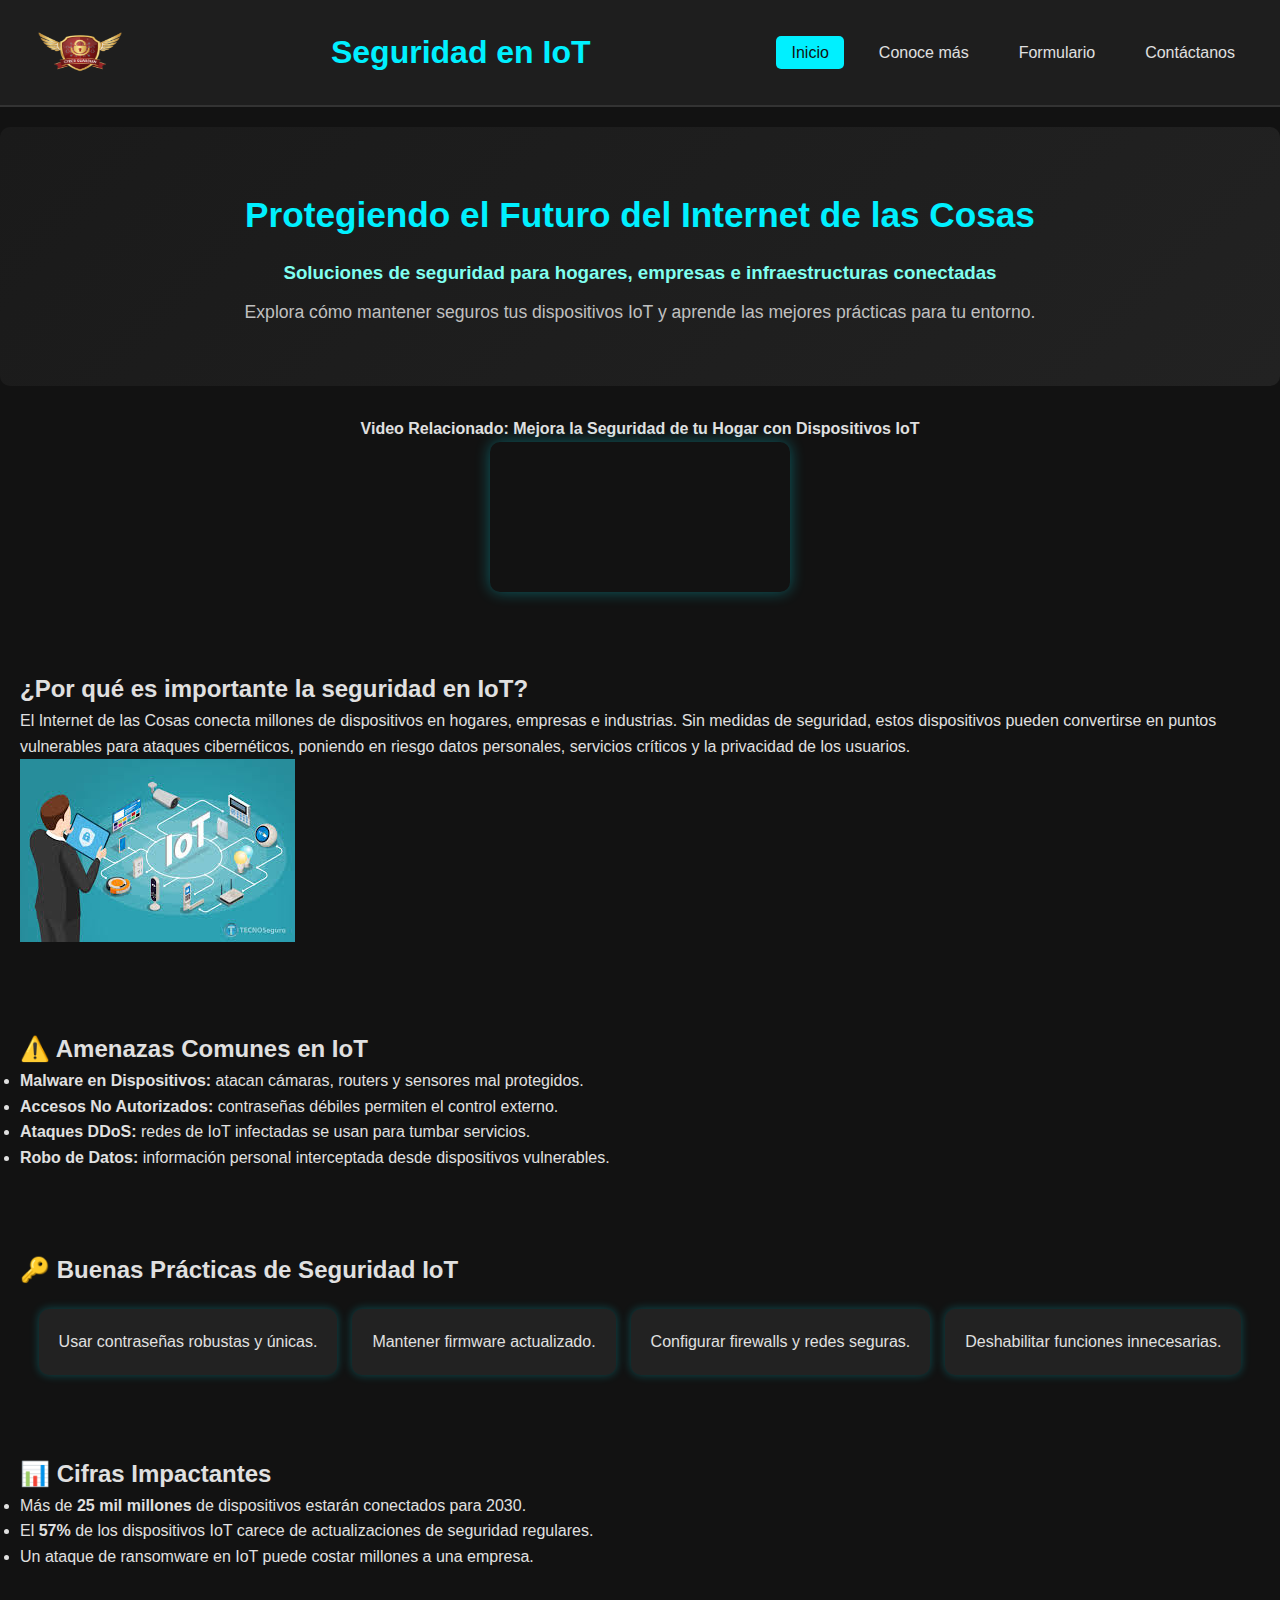
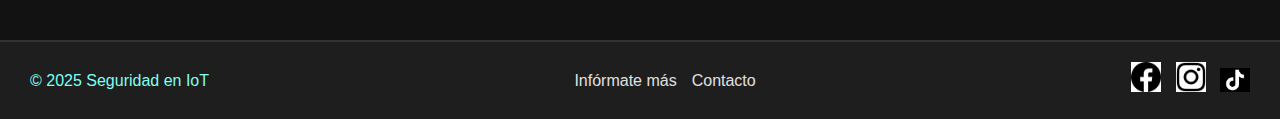
<file: index.html>
﻿<!DOCTYPE html>
<html lang="es">
<head>
    <meta charset="UTF-8">
    <title>Seguridad en IoT</title>
    <link rel="stylesheet" href="css/style.css">
    <link rel="icon" href="img/logo.png.png" type="image/png">
</head>
<body>

    <header>
        <img src="img/logo.png.png" width="100" height="75" alt="Logo IoT">
        <h1>Seguridad en IoT</h1>
        <nav class="selecciones">
            <ul>
                <li><a href="index.html" class="active">Inicio</a></li>
                <li><a href="info.html">Conoce más</a></li>
                <li><a href="formulario.html">Formulario</a></li>
                <li><a href="contacto.html">Contáctanos</a></li>
            </ul>
        </nav>
    </header>

    <section class="portada">
        <h2>Protegiendo el Futuro del Internet de las Cosas</h2>
        <h3>Soluciones de seguridad para hogares, empresas e infraestructuras conectadas</h3>
        <p>Explora cómo mantener seguros tus dispositivos IoT y aprende las mejores prácticas para tu entorno.</p>
    </section>

    <div class="video-container">
        <h4>Video Relacionado: Mejora la Seguridad de tu Hogar con Dispositivos IoT</h4>
        <iframe src="https://www.youtube.com/embed/pXgy_BSQ0Co"
                title="Mejora la Seguridad de tu Hogar con Dispositivos IoT"
                frameborder="0"
                allow="accelerometer; autoplay; clipboard-write; encrypted-media; gyroscope; picture-in-picture; web-share"
                allowfullscreen>
        </iframe>
    </div>

    <section class="info">
        <h2>¿Por qué es importante la seguridad en IoT?</h2>
        <p>
            El Internet de las Cosas conecta millones de dispositivos en hogares, empresas e industrias.
            Sin medidas de seguridad, estos dispositivos pueden convertirse en puntos vulnerables para ataques cibernéticos,
            poniendo en riesgo datos personales, servicios críticos y la privacidad de los usuarios.
        </p>
        <div class="info-image-container">
            <img src="img/img2.jpg" alt="Seguridad en el Internet de las Cosas">
        </div>
    </section>

    <section class="threats">
        <h2>⚠️ Amenazas Comunes en IoT</h2>
        <ul>
            <li><strong>Malware en Dispositivos:</strong> atacan cámaras, routers y sensores mal protegidos.</li>
            <li><strong>Accesos No Autorizados:</strong> contraseñas débiles permiten el control externo.</li>
            <li><strong>Ataques DDoS:</strong> redes de IoT infectadas se usan para tumbar servicios.</li>
            <li><strong>Robo de Datos:</strong> información personal interceptada desde dispositivos vulnerables.</li>
        </ul>
    </section>

    <section class="best-practices">
        <h2>🔑 Buenas Prácticas de Seguridad IoT</h2>
        <div class="cards-row">
            <div class="card">Usar contraseñas robustas y únicas.</div>
            <div class="card">Mantener firmware actualizado.</div>
            <div class="card">Configurar firewalls y redes seguras.</div>
            <div class="card">Deshabilitar funciones innecesarias.</div>
        </div>
    </section>

    <section class="stats">
        <h2>📊 Cifras Impactantes</h2>
        <ul>
            <li>Más de <strong>25 mil millones</strong> de dispositivos estarán conectados para 2030.</li>
            <li>El <strong>57%</strong> de los dispositivos IoT carece de actualizaciones de seguridad regulares.</li>
            <li>Un ataque de ransomware en IoT puede costar millones a una empresa.</li>
        </ul>
    </section>

    <footer>
        <p>&copy; 2025 Seguridad en IoT</p>
        <div class="footer-derecho">
            <ul>
                <li><a href="info.html">Infórmate más</a></li>
                <li><a href="contacto.html">Contacto</a></li>
            </ul>
        </div>
        <div class="footer-social">
            <a href="https://www.facebook.com" target="_blank"><img src="img/facebook.png" alt="Facebook"></a>
            <a href="https://www.instagram.com" target="_blank"><img src="img/ig.png" alt="Instagram"></a>
            <a href="https://www.tiktok.com" target="_blank"><img src="img/tk.png" alt="TikTok"></a>
        </div>
    </footer>

</body>
</html>
</file>
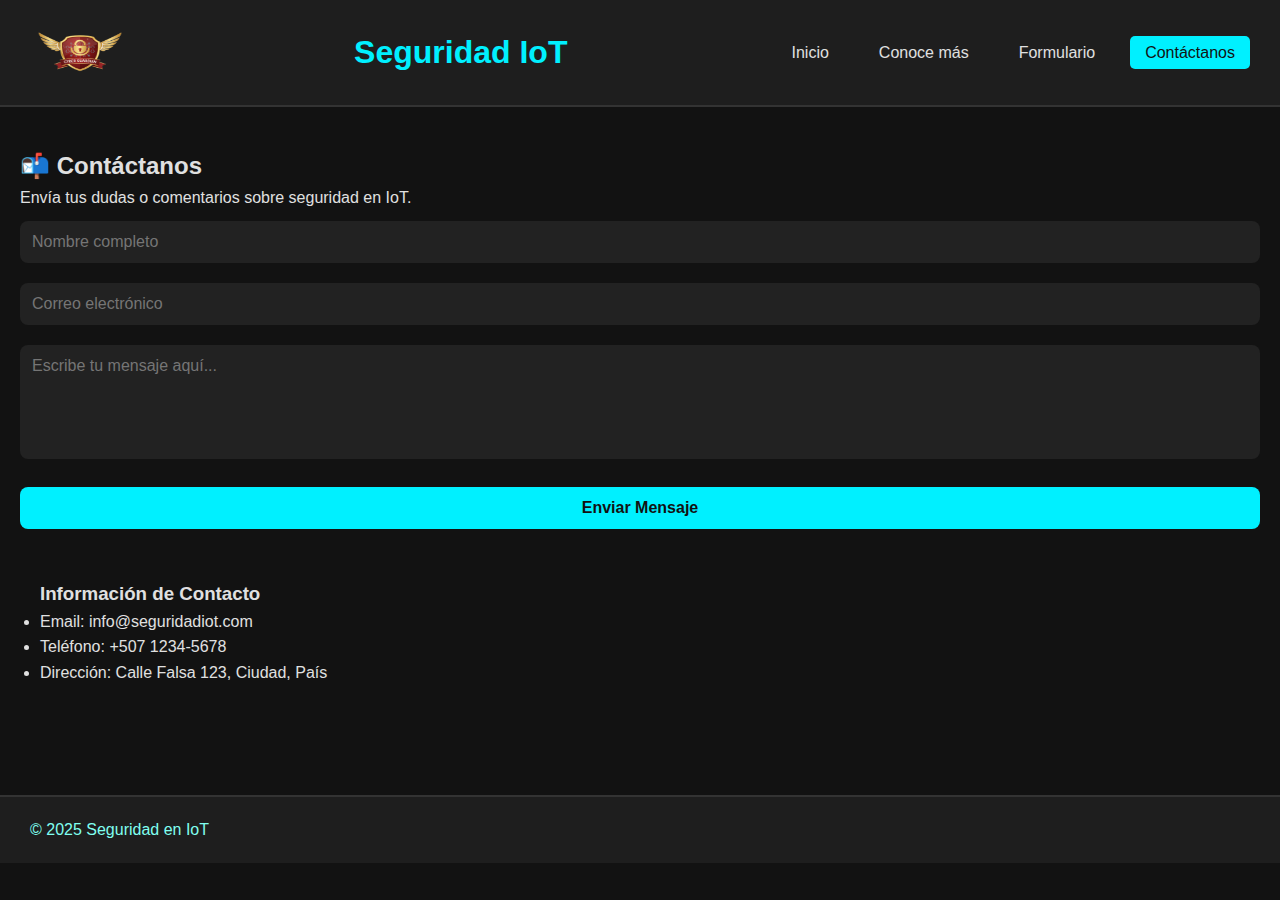
<file: contacto.html>
﻿<!DOCTYPE html>
<html lang="es">
<head>
    <meta charset="UTF-8">
    <title>Contacto - Seguridad IoT</title>
    <link rel="stylesheet" href="css/style.css">
    <link rel="icon" href="img/logo.png.png" type="image/png">
</head>
<body>

    <header>
        <img src="img/logo.png.png" width="100" height="75" alt="Logo IoT">
        <h1>Seguridad IoT</h1>
        <nav class="selecciones">
            <ul>
                <li><a href="index.html">Inicio</a></li>
                <li><a href="info.html">Conoce más</a></li>
                <li><a href="Formulario.html">Formulario</a></li>
                <li><a href="contacto.html" class="active">Contáctanos</a></li>
            </ul>
        </nav>
    </header>

    <section class="formulario">
        <h2>📬 Contáctanos</h2>
        <p>Envía tus dudas o comentarios sobre seguridad en IoT.</p>
        <form action="#" method="post">
            <input type="text" name="nombre" placeholder="Nombre completo" required>
            <input type="email" name="email" placeholder="Correo electrónico" required>
            <textarea name="mensaje" placeholder="Escribe tu mensaje aquí..." rows="5" required></textarea>
            <button type="submit">Enviar Mensaje</button>
        </form>

        <section class="info">
            <h3>Información de Contacto</h3>
            <ul>
                <li>Email: info@seguridadiot.com</li>
                <li>Teléfono: +507 1234-5678</li>
                <li>Dirección: Calle Falsa 123, Ciudad, País</li>
            </ul>
        </section>
    </section>

    <footer>
        <p>&copy; 2025 Seguridad en IoT</p>
    </footer>

</body>
</html>
</file>
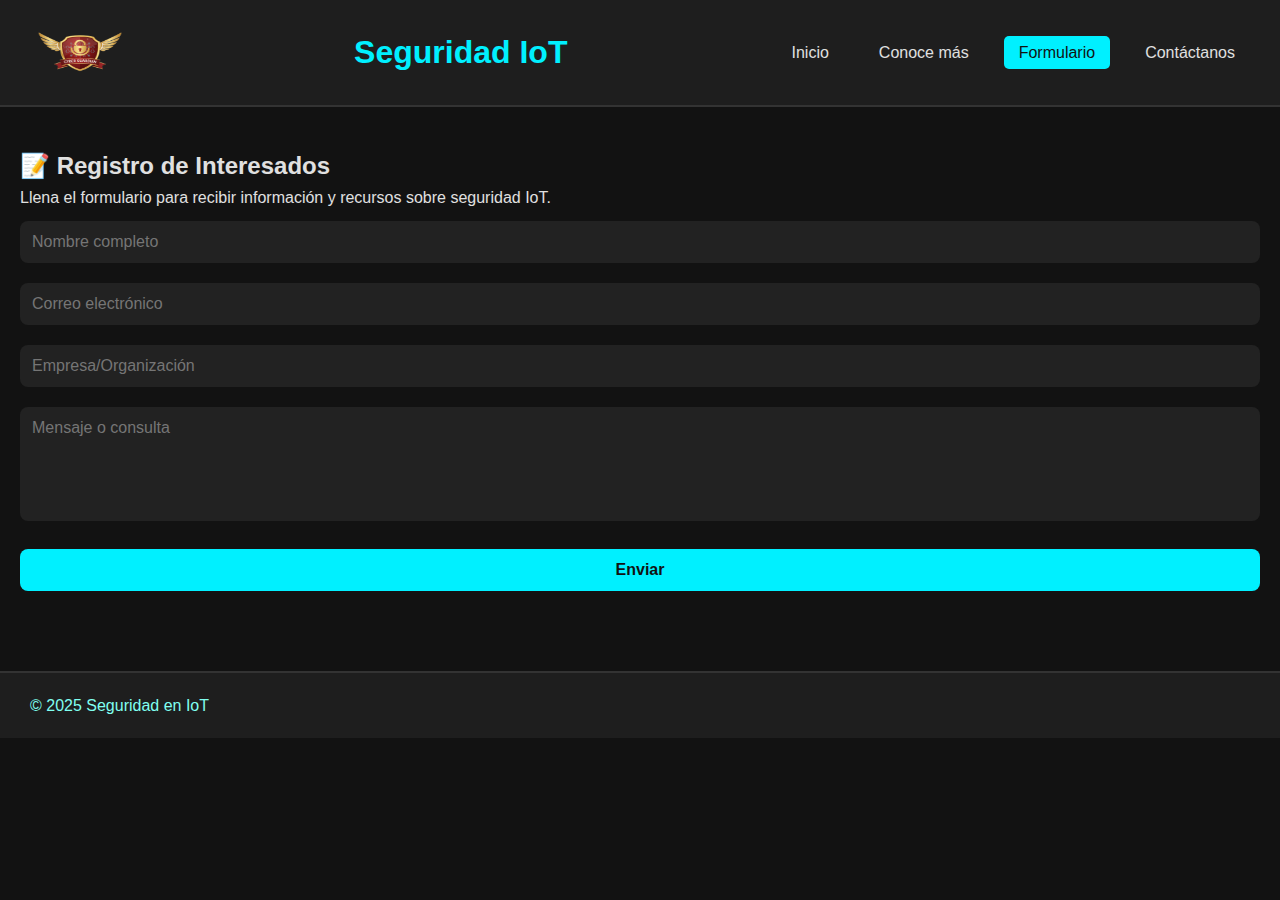
<file: formulario.html>
﻿<!DOCTYPE html>
<html lang="es">
<head>
    <meta charset="UTF-8">
    <title>Formulario - Seguridad IoT</title>
    <link rel="stylesheet" href="css/style.css">
    <link rel="icon" href="img/logo.png.png" type="image/png">
</head>
<body>

    <header>
        <img src="img/logo.png.png" width="100" height="75" alt="Logo IoT">
        <h1>Seguridad IoT</h1>
        <nav class="selecciones">
            <ul>
                <li><a href="index.html">Inicio</a></li>
                <li><a href="info.html">Conoce más</a></li>
                <li><a href="formulario.html" class="active">Formulario</a></li>
                <li><a href="contacto.html">Contáctanos</a></li>
            </ul>
        </nav>
    </header>

    <section class="formulario">
        <h2>📝 Registro de Interesados</h2>
        <p>Llena el formulario para recibir información y recursos sobre seguridad IoT.</p>
        <form action="#" method="post">
            <input type="text" name="nombre" placeholder="Nombre completo" required>
            <input type="email" name="email" placeholder="Correo electrónico" required>
            <input type="text" name="empresa" placeholder="Empresa/Organización">
            <textarea name="mensaje" placeholder="Mensaje o consulta" rows="5"></textarea>
            <button type="submit">Enviar</button>
        </form>
    </section>

    <footer>
        <p>&copy; 2025 Seguridad en IoT</p>
    </footer>

</body>
</html>
</file>
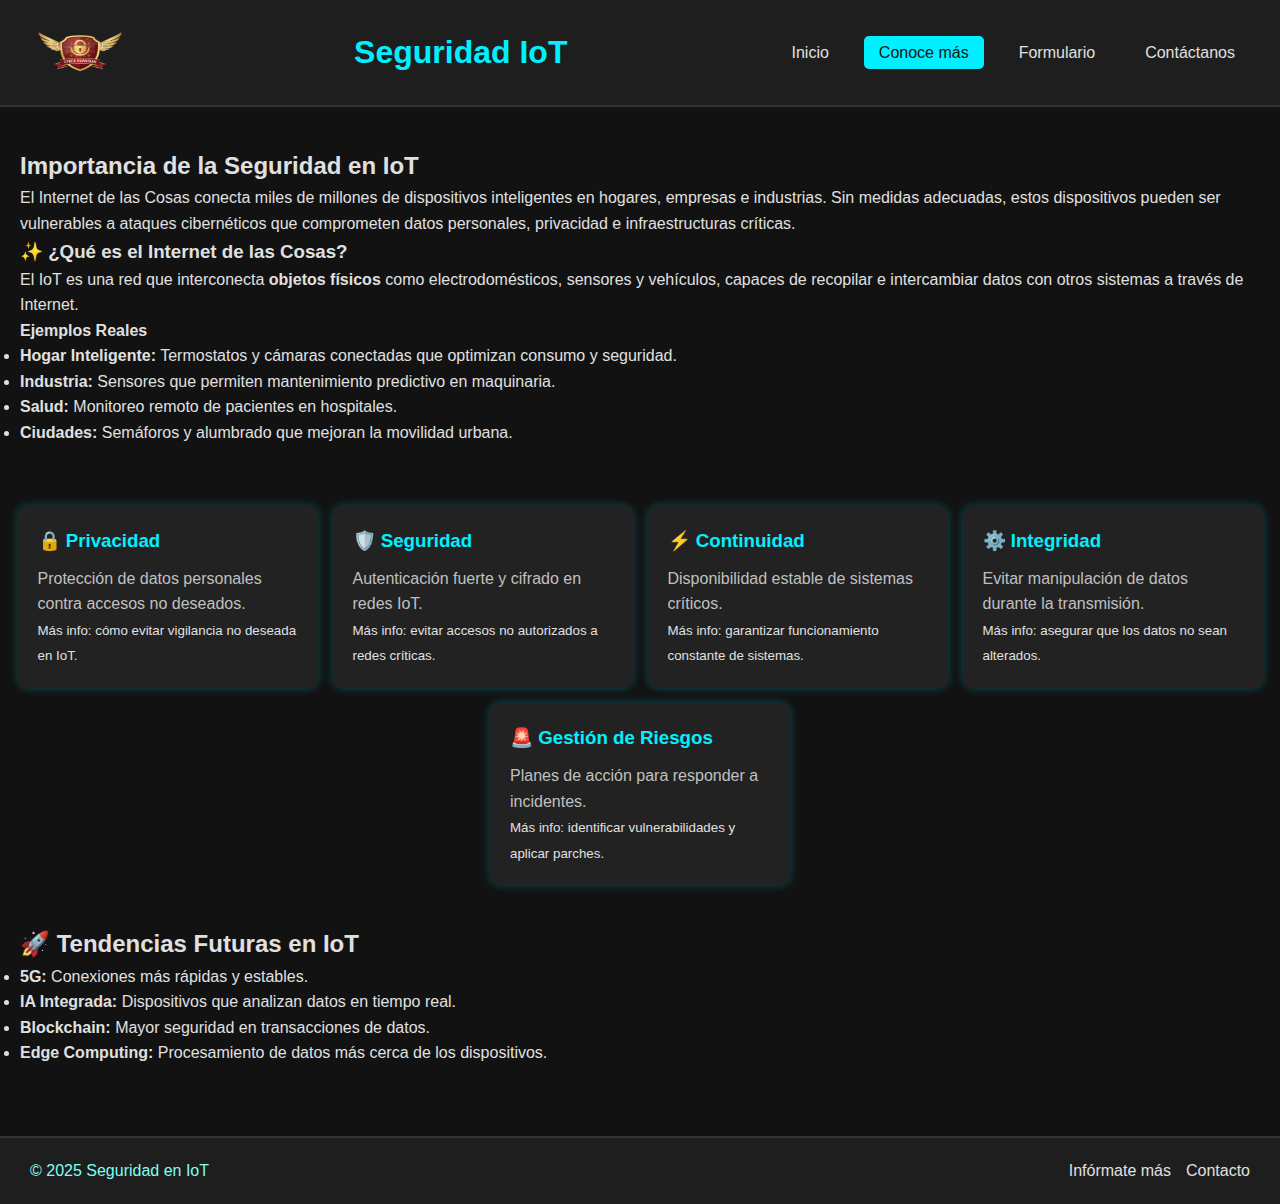
<file: info.html>
﻿<!DOCTYPE html>
<html lang="es">
<head>
    <meta charset="UTF-8">
    <title>Conoce más - Seguridad IoT</title>
    <link rel="stylesheet" href="css/style.css">
    <link rel="icon" href="img/logo.png.png" type="image/png">
</head>
<body>

    <header>
        <img src="img/logo.png.png" width="100" height="75" alt="Logo IoT">
        <h1>Seguridad IoT</h1>
        <nav class="selecciones">
            <ul>
                <li><a href="index.html">Inicio</a></li>
                <li><a href="info.html" class="active">Conoce más</a></li>
                <li><a href="formulario.html">Formulario</a></li>
                <li><a href="contacto.html">Contáctanos</a></li>
            </ul>
        </nav>
    </header>

    <section class="info">
        <h2>Importancia de la Seguridad en IoT</h2>
        <p>
            El Internet de las Cosas conecta miles de millones de dispositivos inteligentes en hogares, empresas e industrias.
            Sin medidas adecuadas, estos dispositivos pueden ser vulnerables a ataques cibernéticos que comprometen
            datos personales, privacidad e infraestructuras críticas.
        </p>

        <h3>✨ ¿Qué es el Internet de las Cosas?</h3>
        <p>
            El IoT es una red que interconecta <strong>objetos físicos</strong> como electrodomésticos, sensores y vehículos,
            capaces de recopilar e intercambiar datos con otros sistemas a través de Internet.
        </p>

        <h4>Ejemplos Reales</h4>
        <ul>
            <li><strong>Hogar Inteligente:</strong> Termostatos y cámaras conectadas que optimizan consumo y seguridad.</li>
            <li><strong>Industria:</strong> Sensores que permiten mantenimiento predictivo en maquinaria.</li>
            <li><strong>Salud:</strong> Monitoreo remoto de pacientes en hospitales.</li>
            <li><strong>Ciudades:</strong> Semáforos y alumbrado que mejoran la movilidad urbana.</li>
        </ul>
    </section>

    <div class="about-cards">
    <a href="https://www.techtarget.com/iotagenda/definition/Internet-of-Things-privacy-IoT-privacy" target="_blank" class="card-link">
        <div class="card">
            <h3>🔒 Privacidad</h3>
            <p>Protección de datos personales contra accesos no deseados.</p>
            <small>Más info: cómo evitar vigilancia no deseada en IoT.</small>
        </div>
    </a>
    
    <a href="https://www.fortinet.com/lat/resources/cyberglossary/iot-security" target="_blank" class="card-link">
        <div class="card">
            <h3>🛡️ Seguridad</h3>
            <p>Autenticación fuerte y cifrado en redes IoT.</p>
            <small>Más info: evitar accesos no autorizados a redes críticas.</small>
        </div>
    </a>
    
    <a href="https://antgrasso.medium.com/mastering-the-cloud-edge-iot-continuum-for-data-driven-transformation-fe7b272ae30d" target="_blank" class="card-link">
        <div class="card">
            <h3>⚡ Continuidad</h3>
            <p>Disponibilidad estable de sistemas críticos.</p>
            <small>Más info: garantizar funcionamiento constante de sistemas.</small>
        </div>
    </a>
    
    <a href="https://www.synox.io/en/smart-security/iot-data-integrity-validation/" target="_blank" class="card-link">
        <div class="card">
            <h3>⚙️ Integridad</h3>
            <p>Evitar manipulación de datos durante la transmisión.</p>
            <small>Más info: asegurar que los datos no sean alterados.</small>
        </div>
    </a>
    
    <a href="https://www.sentinelone.com/cybersecurity-101/data-and-ai/iot-security-risks/" target="_blank" class="card-link">
        <div class="card">
            <h3>🚨 Gestión de Riesgos</h3>
            <p>Planes de acción para responder a incidentes.</p>
            <small>Más info: identificar vulnerabilidades y aplicar parches.</small>
        </div>
    </a>
</div>


    <section class="future">
        <h2>🚀 Tendencias Futuras en IoT</h2>
        <ul>
            <li><strong>5G:</strong> Conexiones más rápidas y estables.</li>
            <li><strong>IA Integrada:</strong> Dispositivos que analizan datos en tiempo real.</li>
            <li><strong>Blockchain:</strong> Mayor seguridad en transacciones de datos.</li>
            <li><strong>Edge Computing:</strong> Procesamiento de datos más cerca de los dispositivos.</li>
        </ul>
    </section>

    <footer>
        <p>&copy; 2025 Seguridad en IoT</p>
        <div class="footer-derecho">
            <ul>
                <li><a href="info.html">Infórmate más</a></li>
                <li><a href="contacto.html">Contacto</a></li>
            </ul>
        </div>
    </footer>

</body>
</html>
</file>
<file: css/style.css>
﻿/* ===== Reset y Tipografía ===== */
* {
    margin: 0;
    padding: 0;
    box-sizing: border-box;
    font-family: 'Segoe UI', Tahoma, Geneva, Verdana, sans-serif;
}

body {
    background-color: #121212;
    color: #e0e0e0;
    line-height: 1.6;
    transition: background-color 0.5s ease;
}

/* ===== Encabezado ===== */
header {
    display: flex;
    align-items: center;
    justify-content: space-between;
    padding: 15px 30px;
    background: #1e1e1e;
    border-bottom: 2px solid #333;
    position: sticky;
    top: 0;
    z-index: 100;
    animation: fadeDown 1s ease;
}

@keyframes fadeDown {
    from {
        opacity: 0;
        transform: translateY(-20px);
    }

    to {
        opacity: 1;
        transform: translateY(0);
    }
}

header img {
    display: block;
}

header h1 {
    color: #00f0ff;
    margin-left: 15px;
    animation: glowText 2s infinite alternate;
}

@keyframes glowText {
    from {
        text-shadow: 0 0 5px #00f0ff;
    }

    to {
        text-shadow: 0 0 20px #00f0ff;
    }
}

nav.selecciones ul {
    list-style: none;
    display: flex;
    gap: 20px;
}

    nav.selecciones ul li a {
        text-decoration: none;
        color: #e0e0e0;
        padding: 8px 15px;
        transition: all 0.3s ease;
    }

        nav.selecciones ul li a:hover,
        nav.selecciones ul li a.active {
            background-color: #00f0ff;
            color: #121212;
            border-radius: 5px;
        }

/* ===== Secciones ===== */
section {
    padding: 40px 20px;
    animation: fadeIn 1s ease;
}

@keyframes fadeIn {
    from {
        opacity: 0;
    }

    to {
        opacity: 1;
    }
}

.portada {
    text-align: center;
    background: linear-gradient(135deg, #1a1a1a, #222);
    padding: 60px 20px;
    border-radius: 10px;
    margin: 20px auto;
}

    .portada h2 {
        color: #00f0ff;
        margin-bottom: 15px;
        font-size: 2.2em;
    }

    .portada h3 {
        color: #80fff0;
        margin-bottom: 10px;
    }

    .portada p {
        font-size: 1.1em;
        color: #c0c0c0;
    }

/* ===== Video ===== */
.video-container {
    text-align: center;
    margin: 30px auto;
}

    .video-container iframe {
        border-radius: 10px;
        max-width: 100%;
        box-shadow: 0 0 15px #00f0ff55;
        transition: transform 0.3s ease;
    }

        .video-container iframe:hover {
            transform: scale(1.05);
        }

/* ===== Tarjetas y animaciones ===== */
.about-cards, .cards-row {
    display: flex;
    flex-wrap: wrap;
    gap: 15px;
    justify-content: center;
    margin-top: 20px;
}

.card {
    background: #222;
    padding: 20px;
    border-radius: 10px;
    min-width: 200px;
    max-width: 300px;
    box-shadow: 0 0 10px #00f0ff44;
    transition: all 0.3s ease;
}

    .card:hover {
        transform: translateY(-5px) scale(1.05);
        box-shadow: 0 0 25px #00f0ff88;
    }

    .card h3 {
        color: #00f0ff;
        margin-bottom: 10px;
    }

    .card p {
        color: #c0c0c0;
    }

/* ===== Formularios ===== */
.formulario input, .formulario textarea, .formulario button {
    width: 100%;
    padding: 12px;
    margin: 10px 0;
    border-radius: 8px;
    border: none;
    font-size: 1em;
}

.formulario input, .formulario textarea {
    background-color: #222;
    color: #e0e0e0;
    resize: none;
}

.formulario button {
    background-color: #00f0ff;
    color: #121212;
    font-weight: bold;
    cursor: pointer;
    transition: all 0.3s ease;
}

    .formulario button:hover {
        background-color: #00c4cc;
        transform: scale(1.05);
    }

/* ===== Footer ===== */
footer {
    background-color: #1e1e1e;
    padding: 20px 30px;
    display: flex;
    flex-wrap: wrap;
    justify-content: space-between;
    align-items: center;
    border-top: 2px solid #333;
    margin-top: 30px;
}

    footer p {
        color: #80fff0;
    }

.footer-derecho ul {
    display: flex;
    gap: 15px;
    list-style: none;
}

    .footer-derecho ul li a {
        text-decoration: none;
        color: #e0e0e0;
        transition: all 0.3s ease;
    }

        .footer-derecho ul li a:hover {
            color: #00f0ff;
        }

.footer-social a img {
    width: 30px;
    margin-left: 10px;
    transition: transform 0.3s ease;
}

    .footer-social a img:hover {
        transform: scale(1.3);
    }

/* ===== Media Queries ===== */
@media screen and (max-width: 900px) {
    header {
        flex-direction: column;
        align-items: flex-start;
    }

    nav.selecciones ul {
        flex-direction: column;
        gap: 10px;
        margin-top: 10px;
    }

    .about-cards, .cards-row {
        flex-direction: column;
        align-items: center;
    }
}
.about-cards a {
    text-decoration: none;   /* Quita el subrayado */
    color: inherit;          /* Usa el color del texto del card */
}

.about-cards a:hover {
    text-decoration: underline; /* Opcional: si quieres que se subraye al pasar el mouse */
    color: cyan;  /* También puedes cambiar color en hover */
}
</file>
